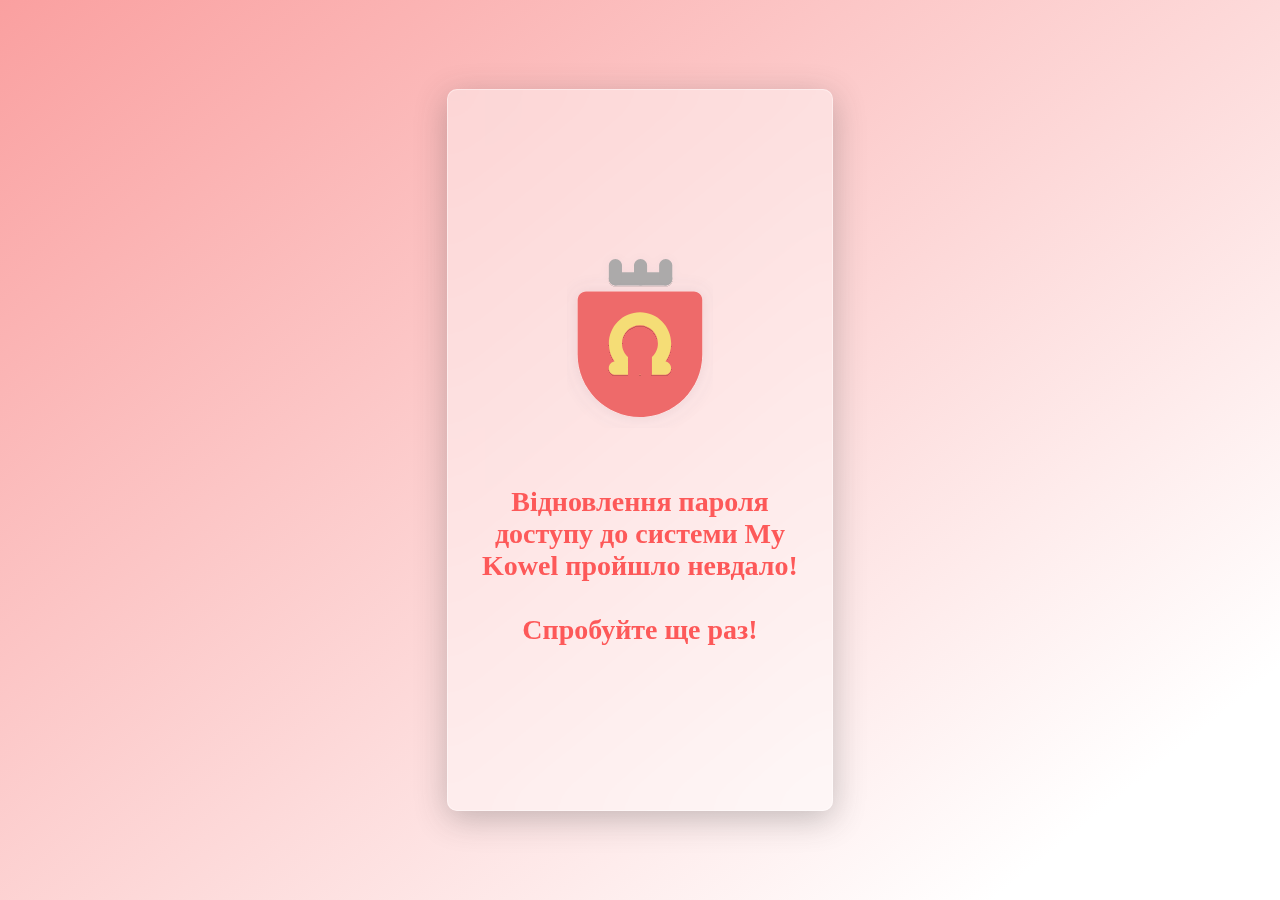
<file: src/main/resources/templates/passwordChangedCONFLICT.html>
<!DOCTYPE html>
<html xmlns:th="http://www.thymeleaf.org">
<head>
    <meta charset="UTF-8">
    <meta http-equiv="X-UA-Compatible" content="IE=edge">
    <meta name="viewport" content="width=device-width, initial-scale=1.0">
    <title>Reset Password</title>
    <style>
        body{
            background: rgb(250, 160, 160);
            background: linear-gradient(141deg, rgb(250, 160, 160) 0%, rgba(255,255,255,1) 88%);
            display: flex;
            flex-direction: column;
            align-items: center;
            justify-content: center;
            margin: auto;
            width: 100%;
            height: 100vh;
            display: flex;
            flex-direction: column;
            align-items: center;
            justify-content: center;
            text-align: center;
        }
        .reset-conn{
            background-color: transparent;
            width: 100%;
            height: 100vh;
            display: flex;
            flex-direction: column;
            align-items: center;
            justify-content: center;
            text-align: center;
            
        }
        .reset-form{
            background: rgba( 255, 255, 255, 0.4 );
            box-shadow: 0 8px 32px 0 rgba(59, 59, 59, 0.295);
            backdrop-filter: blur( 20px );
            -webkit-backdrop-filter: blur( 20px );
            border-radius: 10px;
            border: 1px solid rgba(255, 255, 255, 0.418);
            width: 30vw;
            height: 80vh;
            display: flex;
            flex-direction: column;
            align-items: center;
            justify-content: center;
        }
        .reset-heder{
            font-size: 28px;
            color: rgb(253, 89, 89);
            margin: 30px 15px;
        }
        .reset-form-logo{
            width: 150px;
            margin: 25px 15px;
        }

        @media (max-width: 450px) {
            .reset-conn{
                width: 100%;
                height: 100vh; 
            }
            .reset-heder{
                font-size: 18px;
                margin: 25px 15px 40px 15px;
            }
            .reset-form-logo{
                width: 120px;
            }
        }

        @media (max-width: 400px){
            body{
                width: 100%;
                height: 100%;
            }
            .reset-conn{
                width: 100%;
                height: 100vh;
            }
            .reset-heder{
                font-size: 20px;
                margin: 25px 15px;
            }
            .reset-form-logo{
                width: 110px;
                margin: 25px 15px;
            }
        }
    </style>
</head>
<body>
    <div class="reset-form">
        <img src="../static/images/Logo.svg" th:src="@{images/Logo.svg}" alt="Logo" srcset="" class="reset-form-logo">
        <h2 class="reset-heder">Відновлення пароля доступу до системи My Kowel пройшло невдало!<br><br>Спробуйте ще раз!</h2>
    </div>
</body>
</html>
</file>
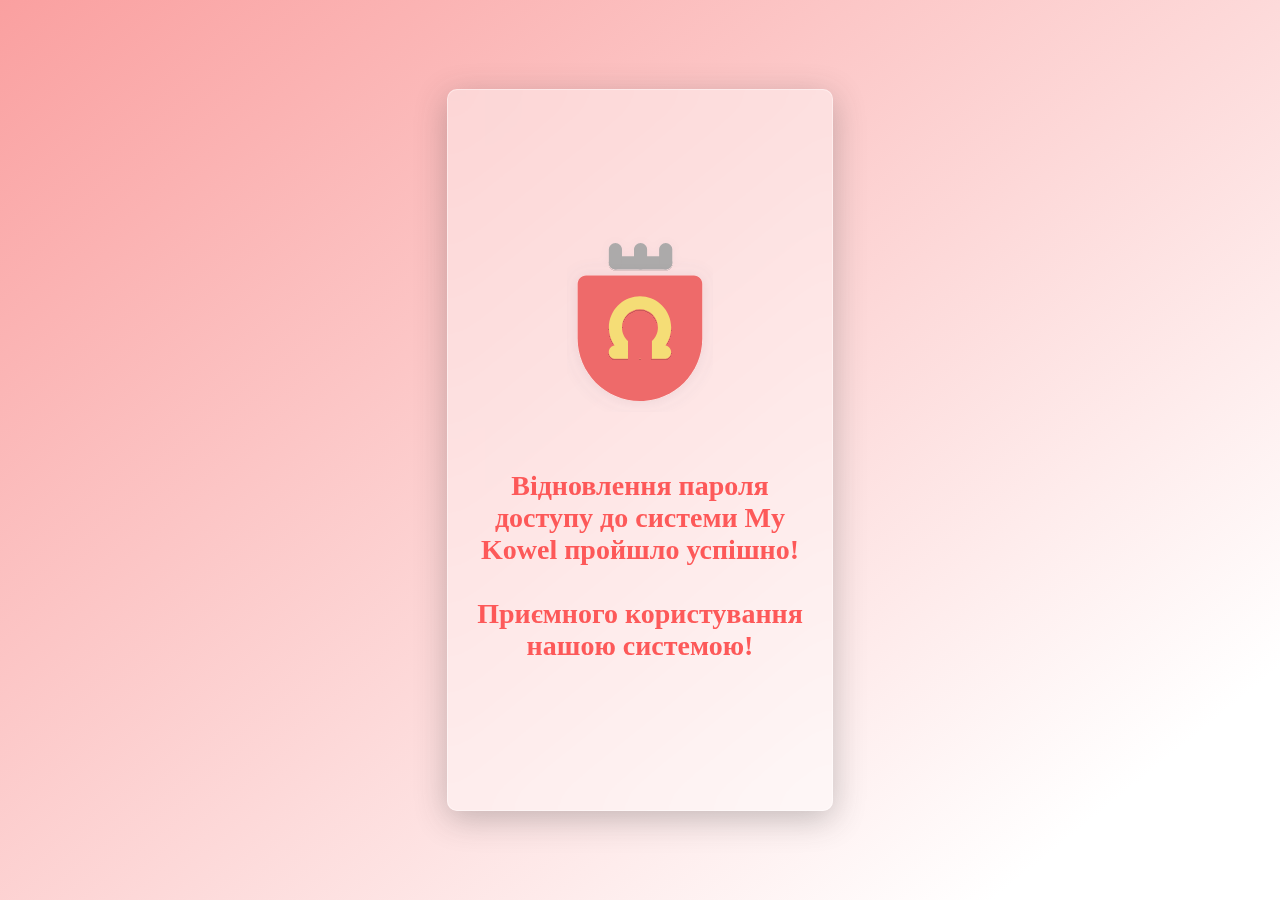
<file: src/main/resources/templates/passwordChangedOK.html>
<!DOCTYPE html>
<html xmlns:th="http://www.thymeleaf.org">
<head>
    <meta charset="UTF-8">
    <meta http-equiv="X-UA-Compatible" content="IE=edge">
    <meta name="viewport" content="width=device-width, initial-scale=1.0">
    <title>Reset Password</title>
    <style>
        body{
            background: rgb(250, 160, 160);
            background: linear-gradient(141deg, rgb(250, 160, 160) 0%, rgba(255,255,255,1) 88%);
            display: flex;
            flex-direction: column;
            align-items: center;
            justify-content: center;
            margin: auto;
            width: 100%;
            height: 100vh;
            display: flex;
            flex-direction: column;
            align-items: center;
            justify-content: center;
            text-align: center;
        }
        .reset-conn{
            background-color: transparent;
            width: 100%;
            height: 100vh;
            display: flex;
            flex-direction: column;
            align-items: center;
            justify-content: center;
            text-align: center;
            
        }
        .reset-form{
            background: rgba( 255, 255, 255, 0.4 );
            box-shadow: 0 8px 32px 0 rgba(59, 59, 59, 0.295);
            backdrop-filter: blur( 20px );
            -webkit-backdrop-filter: blur( 20px );
            border-radius: 10px;
            border: 1px solid rgba(255, 255, 255, 0.418);
            width: 30vw;
            height: 80vh;
            display: flex;
            flex-direction: column;
            align-items: center;
            justify-content: center;
        }
        .reset-heder{
            font-size: 28px;
            color: rgb(253, 89, 89);
            margin: 30px 15px;
        }
        .reset-form-logo{
            width: 150px;
            margin: 25px 15px;
        }

        @media (max-width: 450px) {
            .reset-conn{
                width: 100%;
                height: 100vh; 
            }
            .reset-heder{
                font-size: 18px;
                margin: 25px 15px 40px 15px;
            }
            .reset-form-logo{
                width: 120px;
            }
        }

        @media (max-width: 400px){
            body{
                width: 100%;
                height: 100%;
            }
            .reset-conn{
                width: 100%;
                height: 100vh;
            }
            .reset-heder{
                font-size: 20px;
                margin: 25px 15px;
            }
            .reset-form-logo{
                width: 110px;
                margin: 25px 15px;
            }
        }
    </style>
</head>
<body>
    <div class="reset-form">
        <img src="../static/images/Logo.svg" th:src="@{images/Logo.svg}" alt="Logo" srcset="" class="reset-form-logo">
        <h2 class="reset-heder">Відновлення пароля доступу до системи My Kowel пройшло успішно!<br><br>Приємного користування нашою системою!</h2>
    </div>
</body>
</html>
</file>
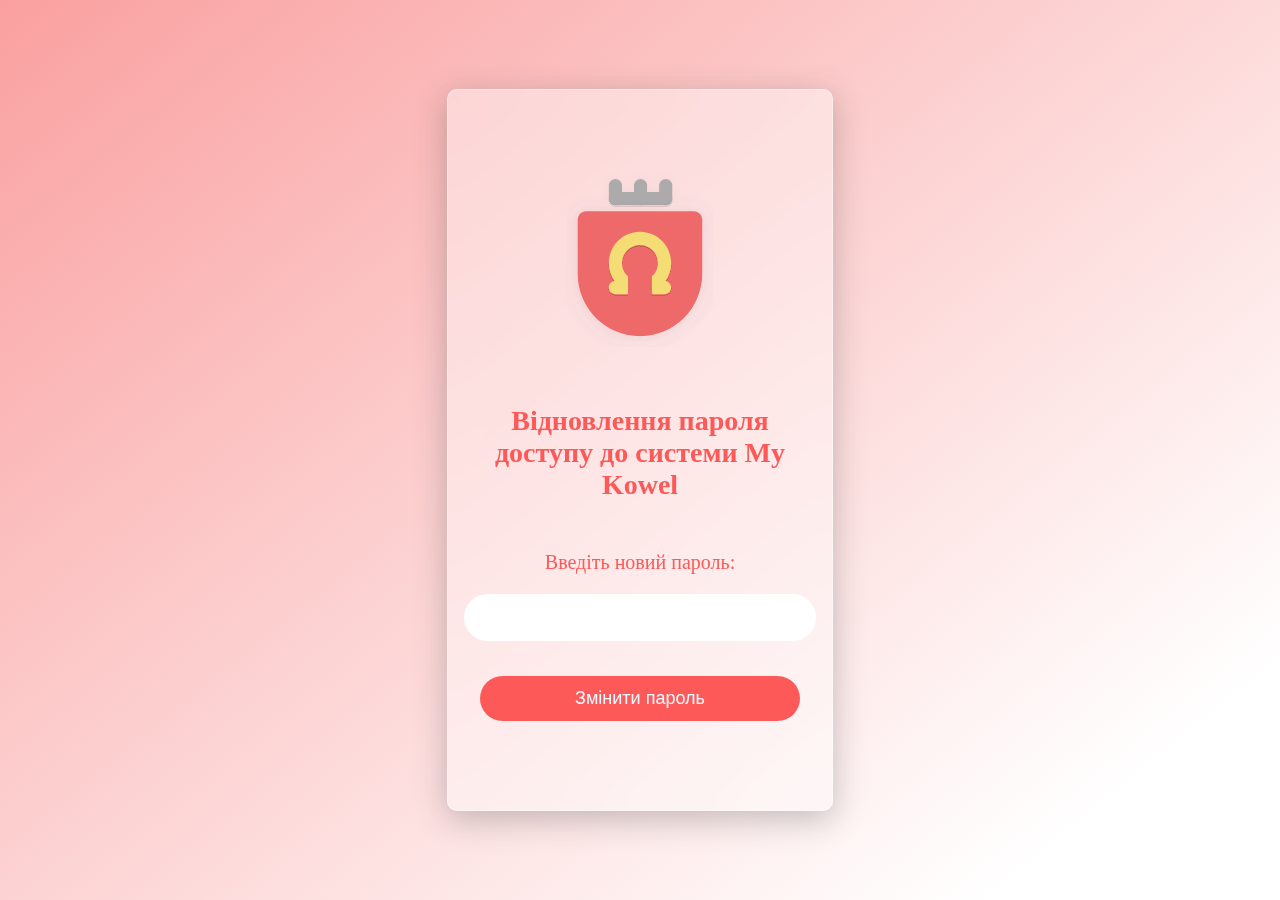
<file: src/main/resources/templates/resetPasswordForm.html>
<!DOCTYPE html>
<html xmlns:th="http://www.thymeleaf.org">
<head>
    <meta charset="UTF-8">
    <meta http-equiv="X-UA-Compatible" content="IE=edge">
    <meta name="viewport" content="width=device-width, initial-scale=1.0">
    <title>Reset Password</title>
    <style>
        body{
            background: rgb(250, 160, 160);
            background: linear-gradient(141deg, rgb(250, 160, 160) 0%, rgba(255,255,255,1) 88%);
            display: flex;
            flex-direction: column;
            align-items: center;
            justify-content: center;
            margin: auto;
        }
        .reset-conn{
            background-color: transparent;
            width: 100%;
            height: 100vh;
            display: flex;
            flex-direction: column;
            align-items: center;
            justify-content: center;
            text-align: center;
            
        }
        .reset-form{
            background: rgba( 255, 255, 255, 0.4 );
            box-shadow: 0 8px 32px 0 rgba(59, 59, 59, 0.295);
            backdrop-filter: blur( 20px );
            -webkit-backdrop-filter: blur( 20px );
            border-radius: 10px;
            border: 1px solid rgba(255, 255, 255, 0.418);
            width: 30vw;
            height: 80vh;
            display: flex;
            flex-direction: column;
            align-items: center;
            justify-content: center;
        }
        .reset-heder{
            font-size: 28px;
            color: rgb(253, 89, 89);
            margin: 30px 15px;
        }

        .reset-input-hint{
            color: rgb(253, 89, 89);
            font-size: 20px;
        }
        
        .reset-input-field{
            width: 25vw;
            height: 5vh;
            border-radius: 50px;
            border: none;
            padding-left: 30px;
        }

        .reset-button{
            background-color: rgb(253, 89, 89);
            width: 25vw;
            height: 5vh;
            margin: 35px 15px;
            border: none;
            border-radius: 25px;
            color: aliceblue;
            font-size: 18px;
        }

        .reset-form-logo{
            width: 150px;
            margin: 25px 15px;
        }

        @media (max-width: 450px) {
            .reset-conn{
                width: 100%;
                height: 100vh; 
            }
            .reset-form{
                width: 350px;
                height: 800px;
            }
            .reset-heder{
                font-size: 18px;
                margin: 25px 15px 40px 15px;
            }
            .reset-form-logo{
                width: 120px;
            }
            .reset-input-hint{
                font-size: 14px;
            }
            
            .reset-input-field{
                width: 60vw;
                height: 5vh;
                margin-bottom: 35px;
                border-radius: 50px;
                border: none;
                padding-left: 30px;
            }

            .reset-button{
                background-color: rgb(253, 89, 89);
                width: 60vw;
                height: 5vh;
                margin: 25px 15px;
                font-size: 14px;
            }
        }

        @media (max-width: 400px){
            body{
                width: 100%;
                height: 100%;
            }
            .reset-conn{
                width: 100%;
                height: 100vh;
            }
            .reset-form{
                width: 350px;
                height: 500px;
            }
            .reset-heder{
                font-size: 20px;
                margin: 25px 15px;
            }
            .reset-form-logo{
                width: 110px;
                margin: 25px 15px;
            }
            .reset-input-hint{
                font-size: 16px;
                margin: 5px;
            }
            
            .reset-input-field{
                width: 60vw;
                height: 8vh;
                border: none;
                padding-left: 30px;
                margin: 5px;
            }

            .reset-button{
                background-color: rgb(253, 89, 89);
                width: 60vw;
                height: 15vh;
                font-size: 14px;
            }
        }
    </style>
</head>
<body>
    <div class="reset-conn">
        <form th:action="@{/update-pass/}" method="get" class="reset-form">
            <img src="../static/images/Logo.svg" th:src="@{images/Logo.svg}" alt="Logo" srcset="" class="reset-form-logo">
            <h2 class="reset-heder">Відновлення пароля доступу до системи My Kowel</h2>
            <p class="reset-input-hint">Введіть новий пароль:</p> 
            <input type="password" name="password" id="password" class="reset-input-field" title="введіть новий пароль">
            <input type="text" name="token" th:value="${token}" readonly="true" hidden="true">
            <input type="submit" value="Змінити пароль" class="reset-button">
        </form>
    </div>
</body>
</html>
</file>
